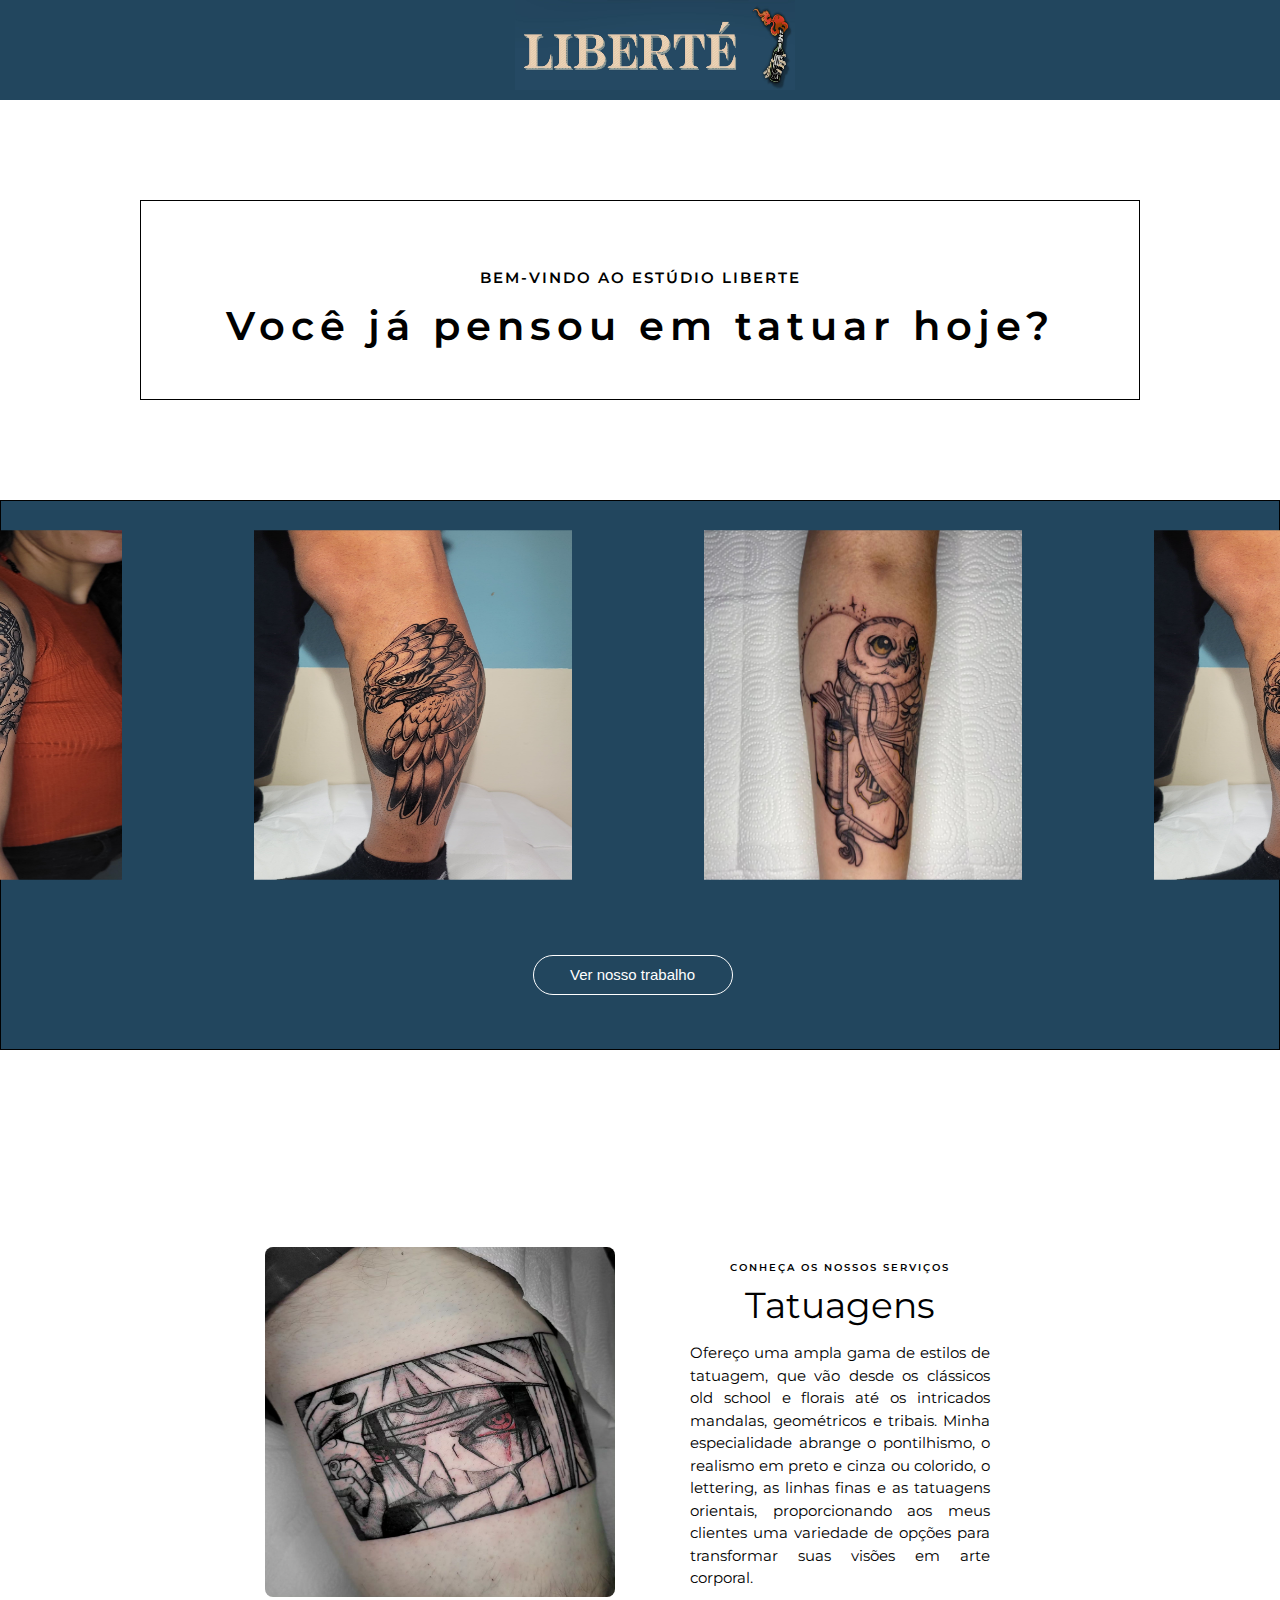
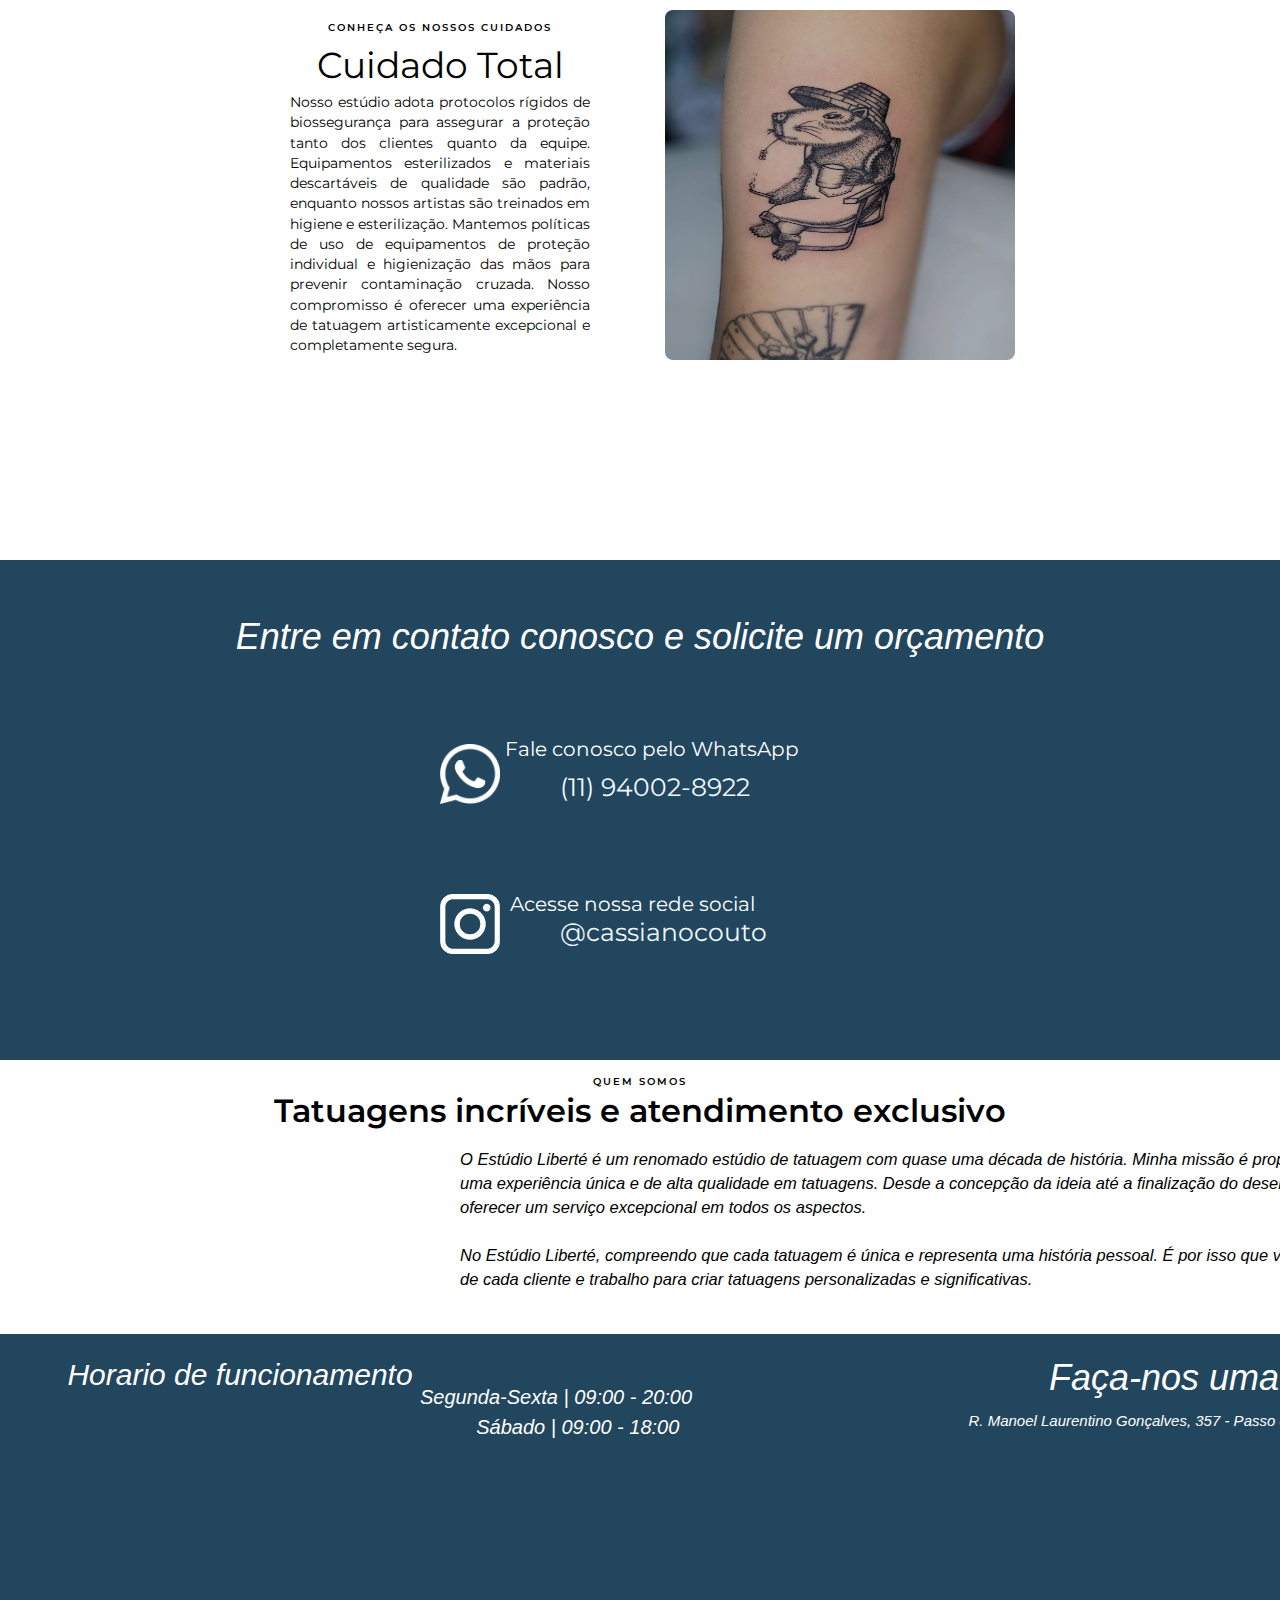
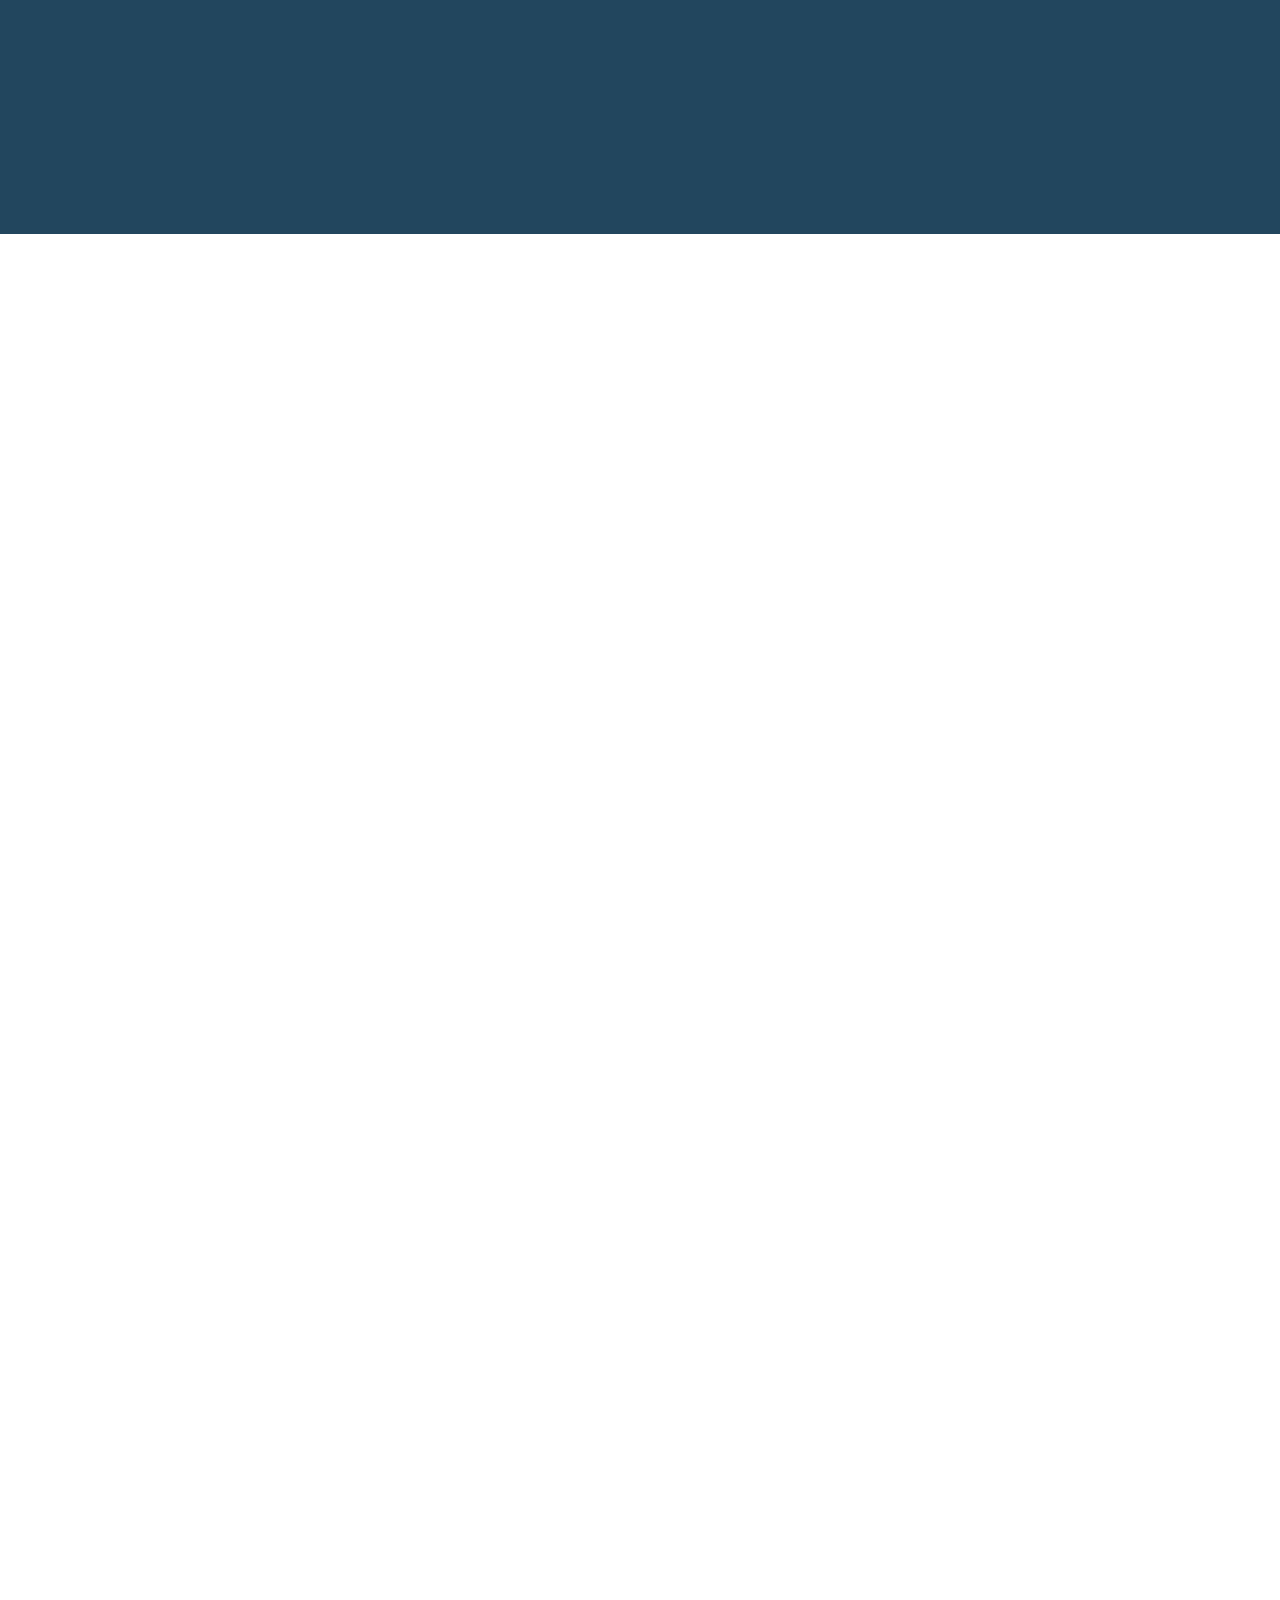
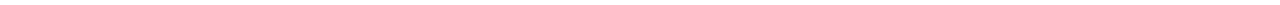
<file: index.html>
<!DOCTYPE html>
<html lang="en">
<head>
    <meta charset="UTF-8">
    <meta name="viewport" content="width=device-width, initial-scale=1.0">
    <title>Document</title>
    <link rel="stylesheet" href="teste.css">
    <link rel="preconnect" href="https://fonts.googleapis.com">
    <link rel="preconnect" href="https://fonts.gstatic.com" crossorigin>
    <link rel="preconnect" href="https://fonts.googleapis.com"> <link rel="preconnect" href="https://fonts.gstatic.com" crossorigin> <link href="https: //fonts.googleapis.com/css2?family=Montserrat:ital,wght@0,100..900;1,100..900&display=swap" rel="stylesheet">
    <link rel="stylesheet" href="https://www.w3schools.com/w3css/4/w3.css">
    <link href="https://fonts.googleapis.com/css2?family=Montserrat:ital,wght@0,100..900;1,100..900&display=swap" rel="stylesheet">
</head>
<body>
    <header>
        <img src="logo.jpeg">
    </header>
    <div class="titulo">
   <h2>BEM-VINDO AO ESTÚDIO LIBERTE</h2>
   <h1 id="texto-animado"> Você já pensou em tatuar hoje?</h1>
    </div>
    <div class="slide">
        <div class="fotos">
            <img id="slide1" class="w3-container w3-center w3-animate-opacity" src="tatto.jpeg">
            </div>
            <div id="slide2" class="fotos">
                <img class="w3-container w3-center w3-animate-opacity" src="tatto4.jpeg">
            </div>
            <div id="slide3" class="fotos">
            <img class="w3-container w3-center w3-animate-opacity" src="tatto3.jpeg">
            </div>
            <div id="slide4" class="fotos">
            <img class="w3-container w3-center w3-animate-opacity" src="tatto4.jpeg">
            </div>
            <div class="testando">
                <img class="slides" src="tatto.jpeg">
                <img class="slides" src="tatto2.jpeg">
                <img class="slides" src="tatto3.jpeg">
                <img class="slides" src="tatto4.jpeg">
                </div>
            <div class="button">
            <a href="#"><button>Ver nosso trabalho</button></a>
            </div> 
</div>
    </div>
    <div class="info">
<div class="texto1">
    <div class="titulo-texto">Conheça os nossos serviços</div>
    <h1>Tatuagens</h1>
    <p>Ofereço uma ampla gama de estilos de tatuagem, que vão desde os clássicos old school e florais até os intricados mandalas, geométricos e tribais. Minha especialidade abrange o pontilhismo, o realismo em preto e cinza ou colorido, o lettering, as linhas finas e as tatuagens orientais, proporcionando aos meus clientes uma variedade de opções para transformar suas visões em arte corporal.</p>
</div>
<div class="texto2">
    <img class="ani" src="tatto5.jpg">
</div>
 <div class="foto1">
    <div class="titulo-texto">Conheça os nossos cuidados</div>
    <h1>Cuidado Total</h1>
    <p>Nosso estúdio adota protocolos rígidos de biossegurança para assegurar a proteção tanto dos clientes quanto da equipe. Equipamentos esterilizados e materiais descartáveis de qualidade são padrão, enquanto nossos artistas são treinados em higiene e esterilização. Mantemos políticas de uso de equipamentos de proteção individual e higienização das mãos para prevenir contaminação cruzada. Nosso compromisso é oferecer uma experiência de tatuagem artisticamente excepcional e completamente segura.</p>
 </div>
 <div class=" foto2">
    <img class="ani" src="foto1.jpg">
 </div>
    </div>
    <div class="galeria">
        <div class="titulog">
            <h1>Entre em contato conosco e solicite um orçamento</h1>
        </div>
<div class="zap">
<img src="zap.png">
<h1>Fale conosco pelo WhatsApp</h1>
<a href="#">(11) 94002-8922</a>
</div>
<div class="insta">
<img src="insta.png">
<h1>Acesse nossa rede social</h1>
<a href="#">@cassianocouto</a>
</div>
<div class="trampo">
    <h1>Quem somos</h1>
    <h2>Tatuagens incríveis e atendimento exclusivo</h2>
    <p>O Estúdio Liberté é um renomado estúdio de tatuagem com quase uma década de história. Minha missão é proporcionar aos clientes uma experiência única e de alta qualidade em tatuagens. Desde a concepção da ideia até a finalização do desenho, dedico-me a oferecer um serviço excepcional em todos os aspectos.
<br>
<br>
        No Estúdio Liberté, compreendo que cada tatuagem é única e representa uma história pessoal. É por isso que valorizo a individualidade de cada cliente e trabalho para criar tatuagens personalizadas e significativas.</p>

</div>
    <div class="reserva">
        <iframe class="maps" src="https://www.google.com/maps/embed?pb=!1m18!1m12!1m3!1d3478.559126948664!2d-49.731109523699566!3d-29.324605398272155!2m3!1f0!2f0!3f0!3m2!1i1024!2i768!4f13.1!3m3!1m2!1s0x9522696acb87d95d%3A0xb85bbb119a91246b!2sLibert%C3%A9%20tattoo%20est%C3%BAdio!5e0!3m2!1spt-BR!2sus!4v1717533407799!5m2!1spt-BR!2sus" width="650" height="350" style="border:0;" allowfullscreen="" loading="lazy" referrerpolicy="no-referrer-when-downgrade"></iframe>
        <h1>Faça-nos uma visita</h1>
        <p>R. Manoel Laurentino Gonçalves, 357 - Passo de Torres, SC, 88980-000</p>
        <h3>Horario de funcionamento</h3>
        <p2 class="hr">Segunda-Sexta | 09:00 - 20:00</p2>
        <p3 class="hr1">Sábado | 09:00 - 18:00</p3>
       </div>
    </div>
    <script src="teste.js"></script>
</body>
</html>
</file>
<file: teste.css>
body {
    box-sizing: border-box;
    margin: 0;
    padding: 0;
}

header {
    background-color:#22465e;
    width: 100%;
    height: 100px;
    box-sizing: border-box;
    margin: 0;
    padding: 0;
}

header img {
    display: flex;
    position: relative;
    justify-content: center;
    align-items: center;
    margin: auto;
    width: 280px;
    height: 90px;
    left: 15px;
}

.titulo {
    width: 1000px;
    height: 200px;
    top: 100px;
    border: solid 1px;
    position: relative;
    justify-content: center;
    align-items: center;
    margin: auto;
}

.titulo h1, h2 {
    position: relative;
    text-align: center;
    margin: auto;
    top: 30%;
}

.titulo h1 {
    font-size: 50px;
    font-family: Montserrat, sans-serif;
    font-size: 40px;
    font-weight: 600;
    line-height: 56px;
}

.titulo h2 {
    color: var(--dark);
    letter-spacing: 2px;
    text-transform: uppercase;
    margin-bottom: 12px;
    font-family: Montserrat, sans-serif;
    font-size: 15px;
    font-weight: 600;
    line-height: 16px;

}
#texto-animado {
    overflow: hidden;
    white-space: nowrap;
    margin: 0; 
    letter-spacing: .15em; 
    animation: typing 3s steps(30, end), blink-caret .5s step-end; 
    justify-content: center;
    align-items: center;
    margin: auto;
}
@keyframes typing {
    from { width: 0 }
    to { width: 100% }
}

.slide {
    width: 100%;
    height: 550px;
    top: 200px;
    border: solid 1px;
    justify-content: center;
    align-items: center;
    margin: auto;
    position: relative;
    background-color:#22465e;
    display: flex;
}

.fotos {
    width: 350px;
    height: 350px;
    margin: 50px;
    position: relative;
    top: -70px;
    left: 100px;
}

.fotos img {
    width: 350px;
    height: 350px;
    border-radius: 6px;
}

.button {
    width: 250px;
    height: 70px;
    display: flex;
    position: relative;
    justify-content: center;
    align-items: center;
    margin: auto;
    top: 200px;
    right: 910px;
}

.button button{
     width: 200px;
     height: 40px;
     border: solid 1px;
     border-radius: 80px;
     color: white;
     background-color: #22465e;
}

.div1 {
    width: 400px;
    height: 500px;
    border: solid 1px;
    margin-left: 30px;
}

.div1 img {
    width: 400px;
    height: 500px;
}



.info {
    width: 100%;
    height: 850px;
    top: 300px;
    justify-content: center;
    align-items: center;
    margin: auto;
    position: relative;
}

.foto1 {
    width: 350px;
    height: 350px;
    position: relative;
    top: 100px;
    justify-content: center;
    align-items: center;
    margin: auto;
    right:200px;
    top: -240px;
}

.foto1 h1 {
    text-align: center;
    font-family: Montserrat, sans-serif;
}

.foto1 p {
    max-width: 300px;
    font-size: 0.9em;
    top: -10px;
    margin: 10px 0;
    text-align: justify;
    position: relative;
    margin: auto;
    font-family: Montserrat, sans-serif;
}

.foto2 {
    width: 350px;
    height: 350px;
    border: solid 1px;
    position: relative;
    top: -590px;
    justify-content: center;
    align-items: center;
    margin: auto;
    left: 200px;
    border:none;
}

.foto2 img {
    width: 350px;
    height: 350px;
    border-radius: 8px;
}


.texto1 {
    width: 350px;
    height: 350px;
    position: relative;
    top: 100px;
    justify-content: center;
    align-items: center;
    margin: auto;
    left: 200px;
}

.titulo-texto{
    color: var(--grey-2);
    letter-spacing: 2px;
    text-transform: uppercase;
    margin-bottom: 12px;
    font-family: Montserrat, sans-serif;
    font-size: 10px;
    font-weight: 600;
    line-height: 16px;
    text-align: center;
    position: relative;
    top: 10px;
}

.texto1 h1 {
    text-align: center;
    font-family: Montserrat, sans-serif;
}

.texto1 p {
    max-width: 300px;
    font-size: 1.0em;
    margin: 10px 0;
    text-align: justify;
    position: relative;
    margin: auto;
    font-family: Montserrat, sans-serif;
}

.texto2 {
    width: 350px;
    height: 350px;
    border: solid 1px;
    position: relative;
    top: 100px;
    justify-content: center;
    align-items: center;
    margin: auto;
    right:200px;
    top: -253px;
    border:none;
}

.texto2 img {
    width: 350px;
    height: 350px;
    border-radius: 8px;
}

.galeria {
    width: 100%;
    height: 500px;
    top: 450px;
    position: relative;
    justify-content: center;
    align-items: center;
    margin: auto;
    background-color:#22465e;
}

.zap {
    width: 400px;
    height: 100px;
    color: white;
    justify-content: center;
    align-items: center;
    margin: auto;
    position: relative;
    top: 100px;
    
}

.zap img {
    width: 60px;
    position: relative;
    top: 20px;
    
}

.zap h1 {
    position: relative;
    font-size: 20px;
    left: 65px;
    top: -60px;
    font-family: Montserrat, sans-serif;
}

.zap a {
    position: relative;
    font-size: 25px;
    left: 120px;
    top: -65px;
    text-decoration: none;
    color: aliceblue;
    font-family: Montserrat, sans-serif;
}

.insta {
    width: 400px;
    height: 100px;
    color: white;
    justify-content: center;
    align-items: center;
    margin: auto;
    position: relative;
    top: 150px;
}

.insta img {
    width: 180px;
    position: relative;
    top: -40px;
    right: 60px;
}
 
.insta h1 {
    white-space: nowrap;
    position: relative;
    font-size: 20px;
    left: 70px;
    top: -175px;
    font-family: Montserrat, sans-serif;
}

.insta a {
    position: relative;
    font-size: 25px;
    left: 120px;
    top: -190px;
    text-decoration: none;
    color: aliceblue;
    font-family: Montserrat, sans-serif;
}

.titulog {
    text-align: center;
    color: white;
    font-family: Arial, Helvetica, sans-serif;
    font-style: italic;
    position: relative;
    top: 50px;
}

.trampo {
    width: 100%;
    height: 260px;
    top: 240px;
    position: relative;
}                           

.trampo h2 {
    position: relative;
    font-family: Montserrat, sans-serif;
    font-size: 32px; 
    font-weight: 600;
    line-height: 48px;
    text-align: center;
    top: -15px;
}

.trampo h1 {
    color: var(--grey-2);
    letter-spacing: 2px;
    text-transform: uppercase;
    margin-bottom: 12px;
    font-family: Montserrat, sans-serif;
    font-size: 10px;
    font-weight: 600;
    line-height: 16px;
    text-align: center;
}

.trampo p {
    position: relative;
    width: 1000px;
    top: -20px;
    left: 460px;
    font-family: Arial, sans-serif;
    font-style: italic;
    line-height: 24px;
    color: var(--grey-2);
    font-size: 1.1em;

}

.reserva {
    width: 100%;
    height: 500px;
    position: relative;
    justify-content: center;
    align-items: center;
    margin: auto;
    top: 240px;
    background-color: #22465e;
}

.maps {
    position: relative;
    left: 1200px;
    top: 100px;
    margin: 0%;
}

.reserva h1 {
    text-align: center;
    position: relative;
    top: -350px;
    left: 570px;
    font-family: Arial, Helvetica, sans-serif;
    font-style: italic;
    color: white;
}

.reserva p {
    text-align: center;
    position: relative;
    top: -360px;
    left: 570px;
    font-family: Arial, Helvetica, sans-serif;
    font-style: italic;
    color: white;
}

.hr {
    position: relative;
    text-align: center;
    top: -480px;
    font-size: 20px;
    left: 420px;
    color: white;
    font-family: Arial, Helvetica, sans-serif;
    font-style: italic;
}

.hr1 {
    position: relative;
    top: -450px;
    font-size: 20px;
    left: 200px;
    color: white;
    font-family: Arial, Helvetica, sans-serif;
    font-style: italic;
}

.reserva h3 {
    text-align: center;
    position: relative;
    font-size: 30px;
    top: -455px;
    right: 400px;
    font-family: Arial, Helvetica, sans-serif;
    font-style: italic;
    color: white;
}

.testando {
visibility: hidden;
    width: 5px;
    height: 5px;
}

@keyframes enter-animation {
    0% {
      transform: translateY(100px);
      opacity: 0;
    }
    100% {
      transform: translateY(0);
      opacity: 1;
    }
  }
  @media (prefers-reduced-motion: no-preference) {
    .image-animation {
      animation: enter-animation 0.8s 1;
    }
  }


  @media (max-width: 680px) {

     .titulo {
        width: 380px;
        height: 5px;
        border: none;
     }

     .titulo h1{
        font-size: 15px;
        top: -50px;
     }

     .titulo h2 {
        top: -50px;
     }

     .fotos {
        visibility: hidden;
     }

     .testando {
        visibility: visible;
        width: 500px;
        height: 350px;
        position: relative;
        right: 800px;
        top: -70px;
     }

     .testando img {
        width: 380px;
        height: 400px;
        position: relative;
        border-radius: 8px;
     }

     .button {
        left: -1090px;
     }

    .info {
        height: 1230px;
    }

     .texto2 {
        width: 100px;
        height: 100px;
        left: -125px;
        top: -420px;
     }

     .texto1 {
        left: -10px;
        top: 300px;
     }

     .foto2 {
        left: 0px;
        top: -150px;
     }

     .foto1 {
        left: 0px;
        top: 550px;
     }

     .galeria {
        height: 300px;
     }

     .titulog h1 {
        white-space: nowrap;
        font-size: 17px;
     }

     .zap {
        top: 50px;
     }

     .insta {
        top: 60px;
     }

    .trampo{
        height: 500px;
        top: 150px;
    }

     .trampo h1 {
        top: 230px;
     }

     .trampo p {
     top: -10px;
     left: 20px;
     width: 350px;
     }

     .reserva {
        height: 750px;
     }

      .maps {
        width: 350px;
        left: 20px;
        top: 380px;
      }

      .reserva h1 {
        left: 0px;
        top: -100px;
      }

      .reserva p {
        left: 0px;
        top: -110px;
      }

      .reserva h3 {
        left: 0px;
      }

      .hr {
        left: 55px;
        top: -460px;
      }

      .hr1 {
        left: 90px;
        white-space: nowrap;

      }

  }
</file>
